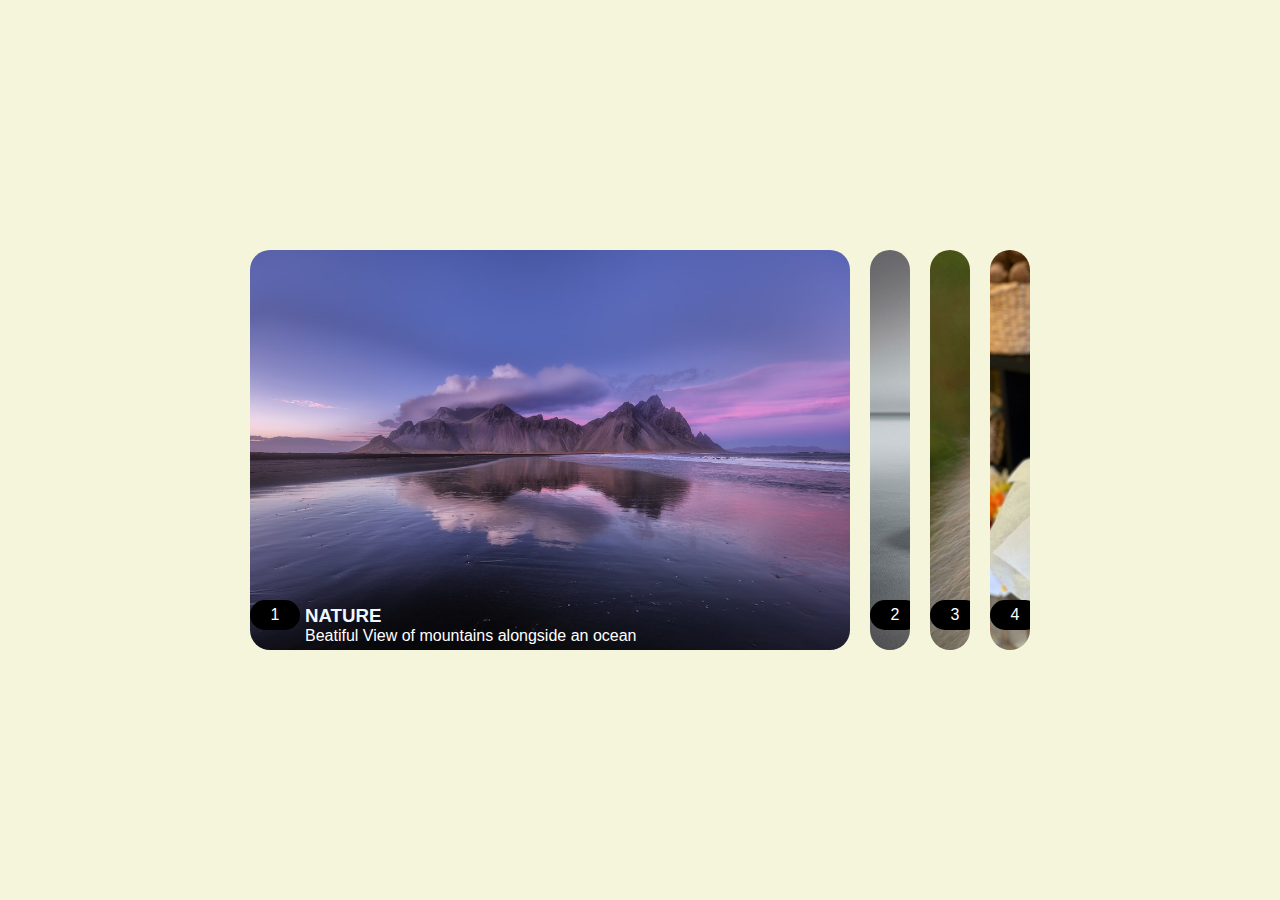
<file: index.html>
<!DOCTYPE html>
<html lang="en">

<head>
    <meta charset="UTF-8">
    <meta name="viewport" content="width=device-width, initial-scale=1.0">
    <title>Document</title>
    <link rel="stylesheet" href="./card.css ">
</head>

<body>
    <div class="wrapper">
        <div class="container">
            <input type="radio" name="slide" id="C1" checked>
            <label for="C1" class="card">
                <div class="row">
                    <div class="icon">1</div>
                    <div class="description">
                        <h3>NATURE</h3>
                        <p>Beatiful View of mountains alongside an ocean</p>
                    </div>
                </div>
            </label>
            <input type="radio" name="slide" id="C2">
            <label for="C2" class="card">
                <div class="row">

                    <div class="icon">2</div>
                    <div class="description">
                        <h3>CAR</h3>
                        <p>Luxurious Ferrari sports car</p>
                    </div>
                </div>
            </label>
            <input type="radio" name="slide" id="C3">
            <label for="C3" class="card">
                <div class="row">
                    <div class="icon">3</div>
                    <div class="description">
                        <h3>Pet</h3>
                        <p>Cute Toy Pom enjoying in the lap of the nature</p>
                    </div>
                </div>
            </label>
            <input type="radio" name="slide" id="C4">
            <label for="C4" class="card">
                <div class="row">
                    <div class="icon">4</div>
                    <div class="description">
                        <h3>Flowers</h3>
                        <p>On the occassion of Rose day, here are some roses for you</p>
                    </div>
                </div>
            </label>
        </div>
    </div>
</body>

</html>
</file>
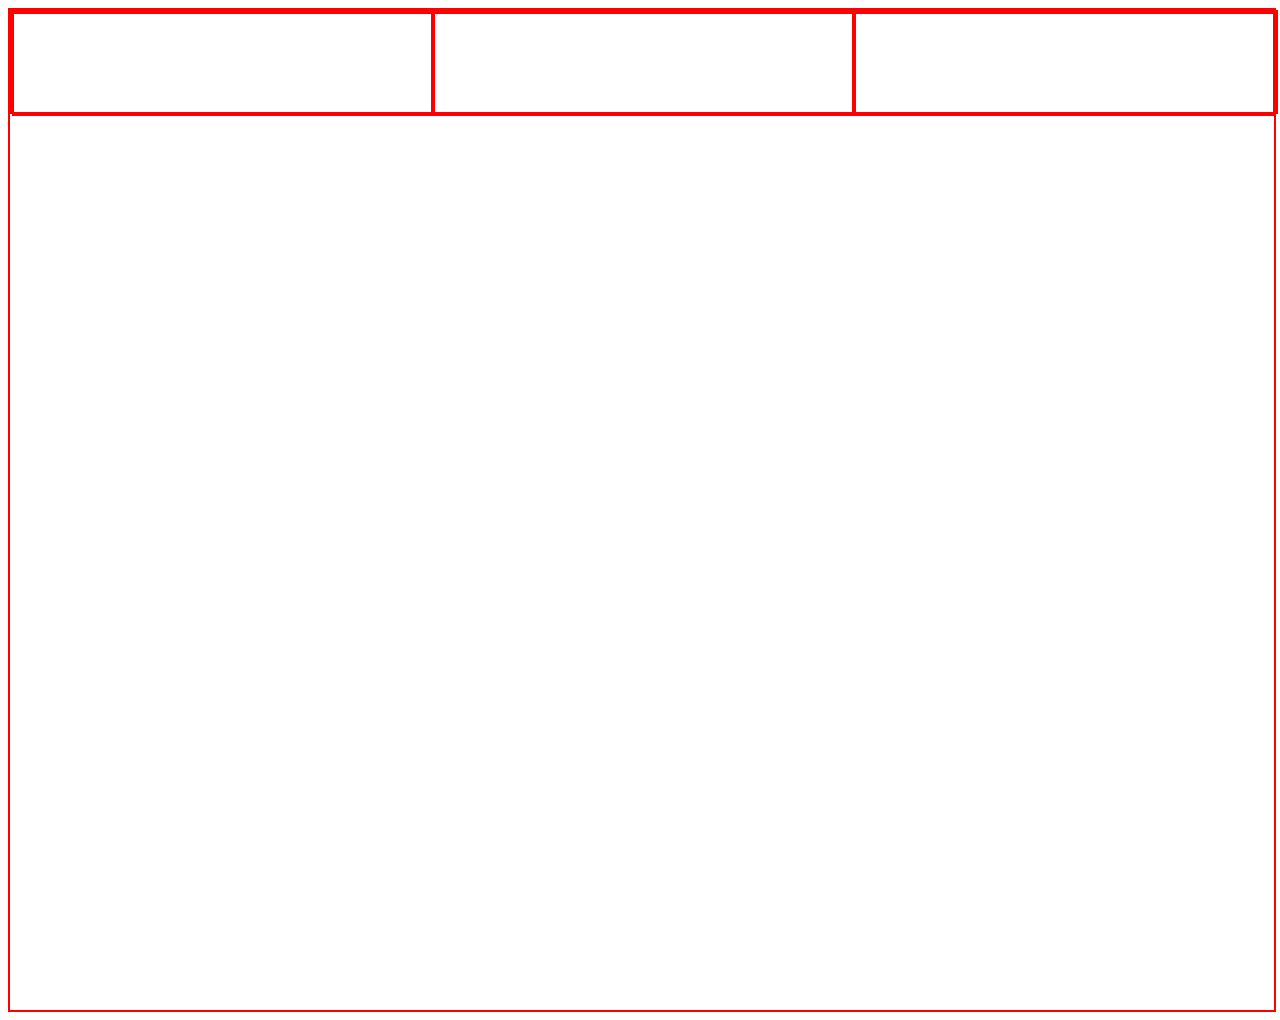
<file: htm.html>
<!DOCTYPE html>
<html lang="en">
<head>
    <meta charset="UTF-8">
    <meta name="viewport" content="width=device-width, initial-scale=1.0">
    <title>Document</title>
<style>

    .main1{
        height: 1000px;
        width: 100%;
        border: 2px solid red;

    }

    .main2{
        height: 100px;
        width: 100%;
        border: 2px solid red;

    }
    .d1{
        height: 100px;
        width: 33%;
        border: 2px solid red;
        float: left;

    }

    

    
</style>


</head>
<body>
    <div class="main1">
        <div class="main2">
        <div class="d1"></div>
        <div class="d1"></div>
        <div class="d1"></div>
    </div>
    </div>
    
</body>
</html>
</file>
<file: card.css>
* {
    box-sizing: border-box;
    margin: 0;
    padding: 0;
    font-family: Verdana, Geneva, Tahoma, sans-serif;
}

body {
    background-color: beige;

}

.wrapper {
    width: 100%;    
    height: 100vh;
    display: flex;
    align-items: center;
    justify-content: center;
    
}

.wrapper>.container {
    height: 400px;
    display: flex;
    flex-wrap: nowrap;
    justify-content: start;
}

.card {
    width: 40px;
    /* height: 300px; */
    background-size: cover;
    cursor: pointer;
    overflow: hidden;
    display: flex;
    align-items: flex-end;
    margin: 0 10px;
     transition: 1s ;  
     border-radius: 20px;



}

.card>.row {
    display: flex;
    flex-wrap: nowrap;
    color: white
}

.card>.row>.icon {
    height: 30px;
    width: 50px;
    padding: 10px;
    background-color: black;
    border-radius: 20px;
    display: flex;
    justify-content: center;
    align-items: center;
}

.card>.row>.description {
    display: flex;
    color: aliceblue;
    
    flex-direction: column;
    justify-content: center;
    overflow: hidden;
    height: 50px;
    opacity: ;
    width: 500px;
    margin-left: 5px;
    /* transform: translateY();
    transition-delay: 0.4s;
    transition: all 0.3s ease;  */
}
.description p{
    color: white;
    
    

}
.description h4{
    text-transform: uppercase;
    font-style: italic;
}
input{
    display: none;
}
input:checked + label{
    width: 600px;
}
 input :checked + label .description{
    opacity:1 !important;
    transform: translateY(0) !important; 
}

 .card[for="C1"]{
    background-image: url(./image/photo-1511300636408-a63a89df3482.jpg);
}

.card[for="C2"] {
    background-image: url(./image/R.jpg);
    
}

.card[for="C3"] {
    background-image: url(./image/pom.jpg);
}

.card[for="C4"] {
    background-image: url(./image/flowers.webp);


}
</file>
